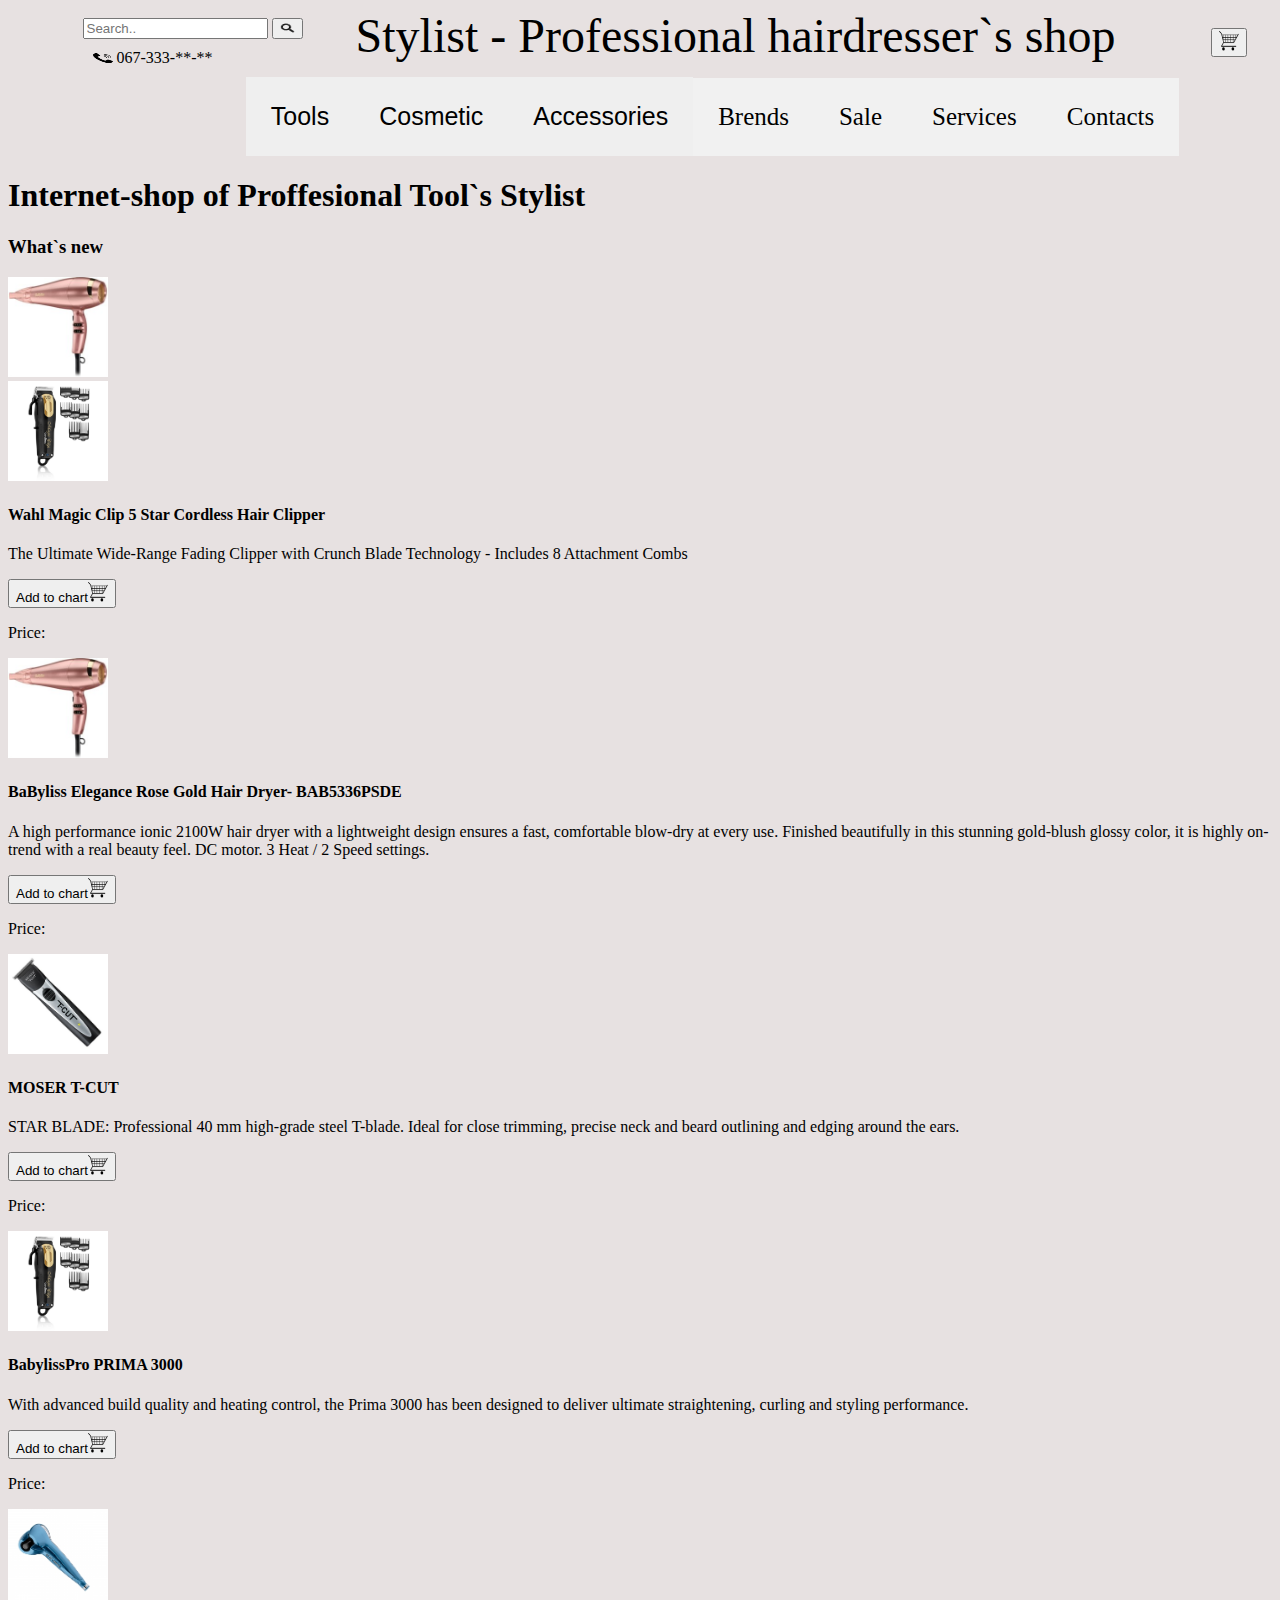
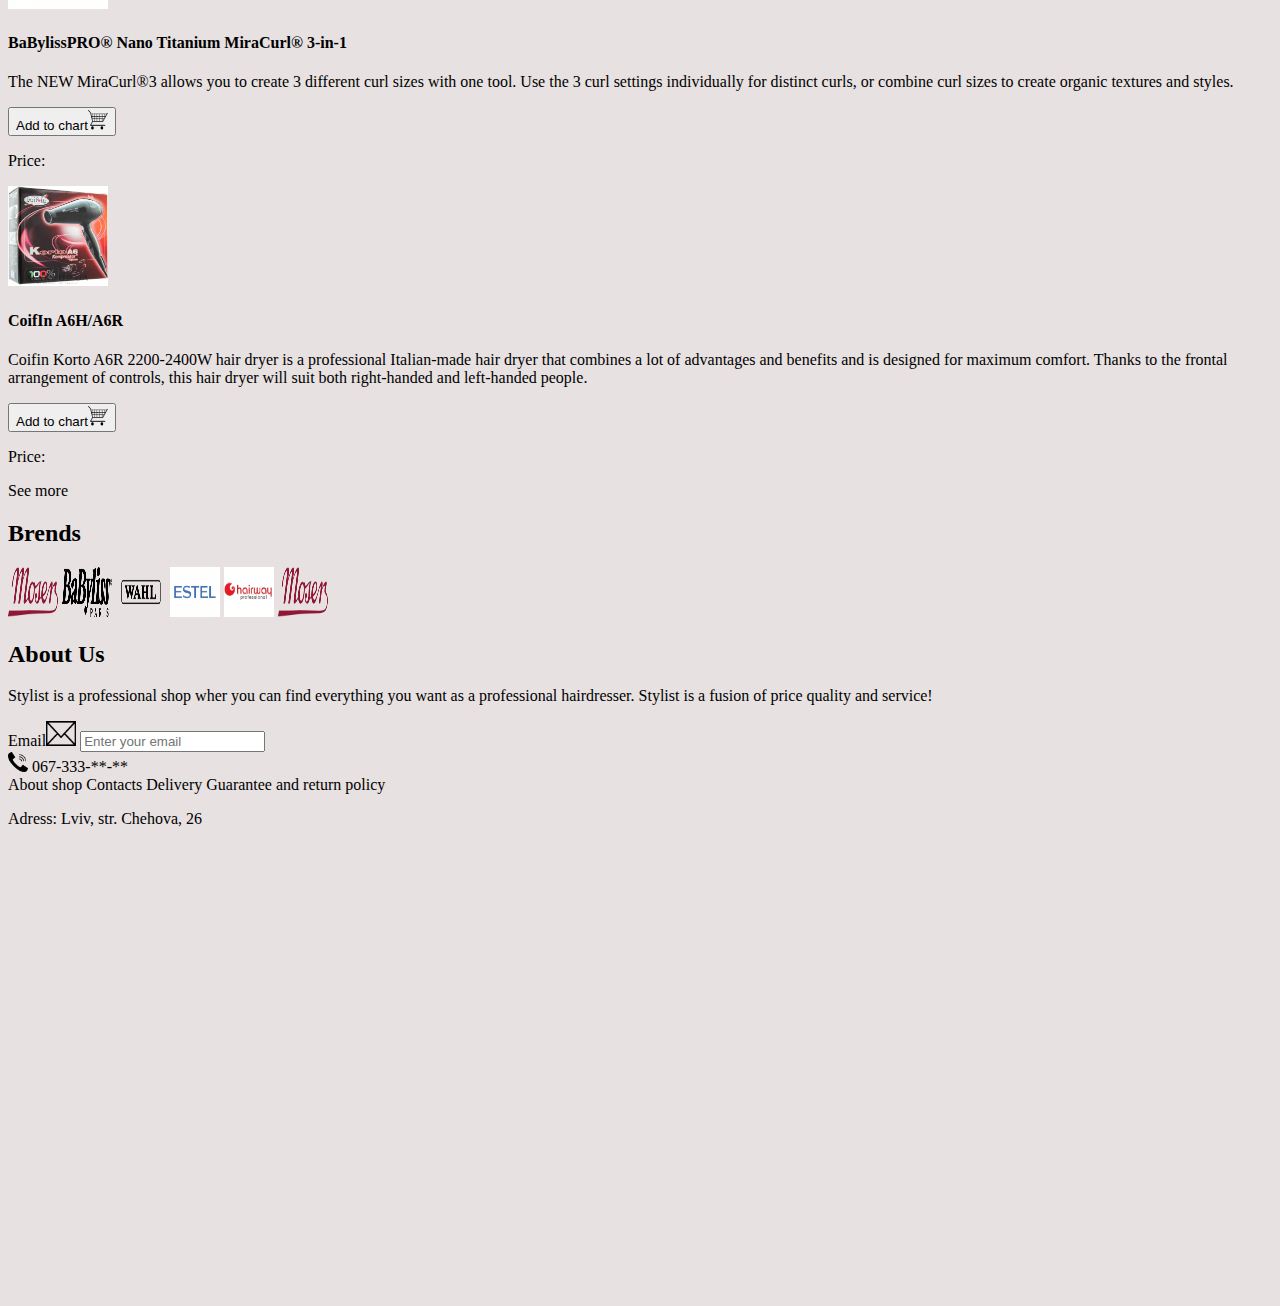
<file: index.html>
<!DOCTYPE html>
<html lang="en">

<head>
	<meta charset="UTF-8">
	<meta name="viewport" content="width=device-width, initial-scale=1.0">
	<meta http-equiv="X-UA-Compatible" content="ie=edge">
	<title>Stylist</title>
    	<link rel="stylesheet" href="css/index.css">
</head>

<body>
	<header>
        <div class="name">
		<a class="active" href="index.html">Stylist - Professional hairdresser`s shop</a>
        </div>
		<div class="search-tel">
			<form id="sbtn" action="/action_page.php">
				<input id="txthold" type="text" placeholder="Search.." name="search">
				<button id="searc" type="submit"><img id="find" src="img_supp/find.png" alt="find icon"><i class="fa fa-search"></i></button>
			</form>
            <div class="tel">
			    <img id="phon" src="img_supp/phone.png" alt="phone"> 067-333-**-**
            </div>
        </div>
        <div class="cart">
			<button type="submit"><img src="img_supp/cart.png" alt="buying cart" height="20" width="20"></button>
        </div>
	</header>
	<nav>
		<div class="topnav">
			<div class="topnav-centered">
				<div class="dropdown">
					<button class="dropbtn">Tools</button>
					<div class="dropdown-content">
						<a href="clipper.html">Professional Clipper</a>
						<a href="#">Trimmer</a>
						<a href="#">Hairdressing scissors</a>
						<a href="#">Hair dryer</a>
						<a href="#">Сurling iron</a>
						<a href="#">Crimping iron</a>
						<a href="#">Hair straightening Iron</a>
						<a href="#">Hair Stylers</a>
						<a href="#">Electronic scales</a>
					</div>
				</div>
			</div>
		</div>
		<div class="dropdown">
			<button class="dropbtn">Cosmetic</button>
			<div class="dropdown-content">
				<a href="#">Hair</a>
				<a href="#">Body</a>
				<a href="#">Face</a>
				<a href="#">Hands</a>
				<a href="#">Podology</a>
			</div>
		</div>
		<div class="dropdown">
			<button class="dropbtn">Accessories</button>
			<div class="dropdown-content">
				<a href="#">Consumable products</a>
				<a href="#">Hairdresser's accesories</a>
				<a href="#">Hairdresser's clothes</a>
				<a href="#">Perfums</a>
				<a href="#">Manicure tool</a>
			</div>
		</div>
		<a class="brend" href="#brends">Brends</a>
		<a class="sale" href="#sales">Sale</a>
        <a class="addition" href="#additional">Services</a>
		<a class="cont" href="#contacts">Contacts</a>
	</nav>
	<section class="rolling">
		<h1 id="heading">Internet-shop of Proffesional Tool`s Stylist</h1>
		<h3>What`s new</h3>
		<img src="img/babhairdrier.jpg" alt="carusell" height="100" width="100">
   </section>
	<main class="mostviewed">
			<div class="wahlmagicclip">
				<a href="#">
					<img src="img/wahlmagicclip.jpeg" width="100" height="100" alt="hair clipper">
                </a>
					<h4>Wahl Magic Clip 5 Star Cordless Hair Clipper</h4>
					<p>The Ultimate Wide-Range Fading Clipper with Crunch Blade Technology - Includes 8 Attachment Combs
					</p>
					<button class="add">Add to chart<img src="img_supp/cart.png" alt="buying cart" height="20" width="20"></button>
					<p>Price:</p>
			</div>
			<div class="babhairdrier">
				<a href="#">
					<img src="img/babhairdrier.jpg" width="100" height="100" alt="hair drier">
                </a>
					<h4>BaByliss Elegance Rose Gold Hair Dryer- BAB5336PSDE</h4>
					<p>A high performance ionic 2100W hair dryer with a lightweight design ensures a fast, comfortable
						blow-dry at every use.
						Finished beautifully in this stunning gold-blush glossy color, it is highly on-trend with a real
						beauty feel. DC motor. 3 Heat / 2 Speed settings.
					</p>
					<button class="add">Add to chart<img src="img_supp/cart.png" alt="buying cart" height="20" width="20"></button>
					<p>Price:</p>
			</div>
			<div class="moser-t-cut">
				<a href="#">
					<img src="img/moser-t-cut.jpg" width="100" height="100" alt="moser t-cut trimmer">
                </a>
					<h4>MOSER T-CUT</h4>
					<p>STAR BLADE: Professional 40 mm high-grade steel T-blade. Ideal for close trimming, precise neck
						and beard outlining and edging around the ears.</p>
					<button class="add">Add to chart<img src="img_supp/cart.png" alt="buying cart" height="20" width="20"></button>
					<p>Price:</p>
			</div>
			<div class="wahlmagicclip">
				<a href="#">
					<img src="img/wahlmagicclip.jpeg" width="100" height="100" alt="STRAIGHTENERS">
                </a>
					<h4>BabylissPro PRIMA 3000</h4>
					<p>With advanced build quality and heating control, the Prima 3000 has been designed to deliver
						ultimate straightening, curling and styling performance.</p>
					<button class="add">Add to chart<img src="img_supp/cart.png" alt="buying cart" height="20" width="20"></button>
					<p>Price:</p>
			</div>
			<div class="miracurl">
				<a href="#">
					<img src="img/miracurl.jpg" width="100" height="100" alt="BaBylissPRO Nano Titanium MiraCurl">
                </a>
					<h4>BaBylissPRO® Nano Titanium MiraCurl® 3-in-1</h4>
					<p>The NEW MiraCurl®3 allows you to create 3 different curl sizes with one tool. Use the 3 curl
						settings individually for distinct curls, or combine curl sizes to create organic textures and
						styles.</p>
					<button class="add">Add to chart<img src="img_supp/cart.png" alt="buying cart" height="20" width="20"></button>
					<p>Price:</p>
			</div>
			<div class="cortoa6">
				<a href="#">
					<img src="img/cortoa6.jpg" width="100" height="100" alt="hair drier">
                </a>
					<h4>CoifIn A6H/A6R</h4>
					<p>Coifin Korto A6R 2200-2400W hair dryer is a professional Italian-made hair dryer that combines a
						lot of advantages and benefits and is designed for maximum comfort. Thanks to the frontal
						arrangement of controls, this hair dryer will suit both right-handed and left-handed people.</p>
					<button class="add">Add to chart<img src="img_supp/cart.png" alt="buying cart" height="20" width="20"></button>
					<p>Price:</p>
			</div>
	</main>
	<section class="more">
		<a href="#">See more</a>
		<div class="brnds">
	    	<h2 id="brends">Brends</h2>
		    <img src="img/moserlogo.png" height="50" width="50" alt="logo">
		    <img src="img/babylislogo.png" height="50" width="50" alt="logo">
		    <img src="img/wahllogo.png" height="50" width="50" alt="logo">
		    <img src="img/estellogo.jpg" height="50" width="50" alt="logo">
		    <img src="img/hairwaylogo.jpg" height="50" width="50" alt="logo">
		    <img src="img/moserlogo.png" height="50" width="50" alt="logo">
        </div>
   	</section>
	<article class="article">
        <h2>About Us</h2>
		<p>Stylist is a professional shop wher you can find everything you want as a professional hairdresser.
		Stylist is a fusion of price quality and service!</p>
	</article>
	<footer>
		<label class="email">Email<img src="img_supp/mail.png" alt="email" height="25" width="30">
            <input type="text" name="mail" placeholder="Enter your email">
        </label>
		<div class="contphone">
			<img src="img_supp/phone.png" alt="phone us" height="20" width="20"> 067-333-**-**
        </div>
		<div class="contact">
			<a href="#">About shop</a>
			<a href="#">Contacts</a>
			<a href="#">Delivery</a>
			<a href="#">Guarantee and return policy</a>
		</div>
		<div class="adress">
		<p>Adress: Lviv, str. Chehova, 26</p>
		<iframe
		    src="https://www.google.com/maps/embed?pb=!1m18!1m12!1m3!1d2573.2209247962865!2d24.039779515709284!3d49.83830627939549!2m3!1f0!2f0!3f0!3m2!1i1024!2i768!4f13.1!3m3!1m2!1s0x473add233864821f%3A0xdc958e021e1be620!2z0KHRgtC40LvRltGB0YI!5e0!3m2!1suk!2sua!4v1590345260656!5m2!1suk!2sua"
		    width="600" height="450" frameborder="0" style="border:0;" allowfullscreen=""
		    aria-hidden="false" tabindex="0"></iframe>
		</div>
	</footer>
</body>
</html>
</file>
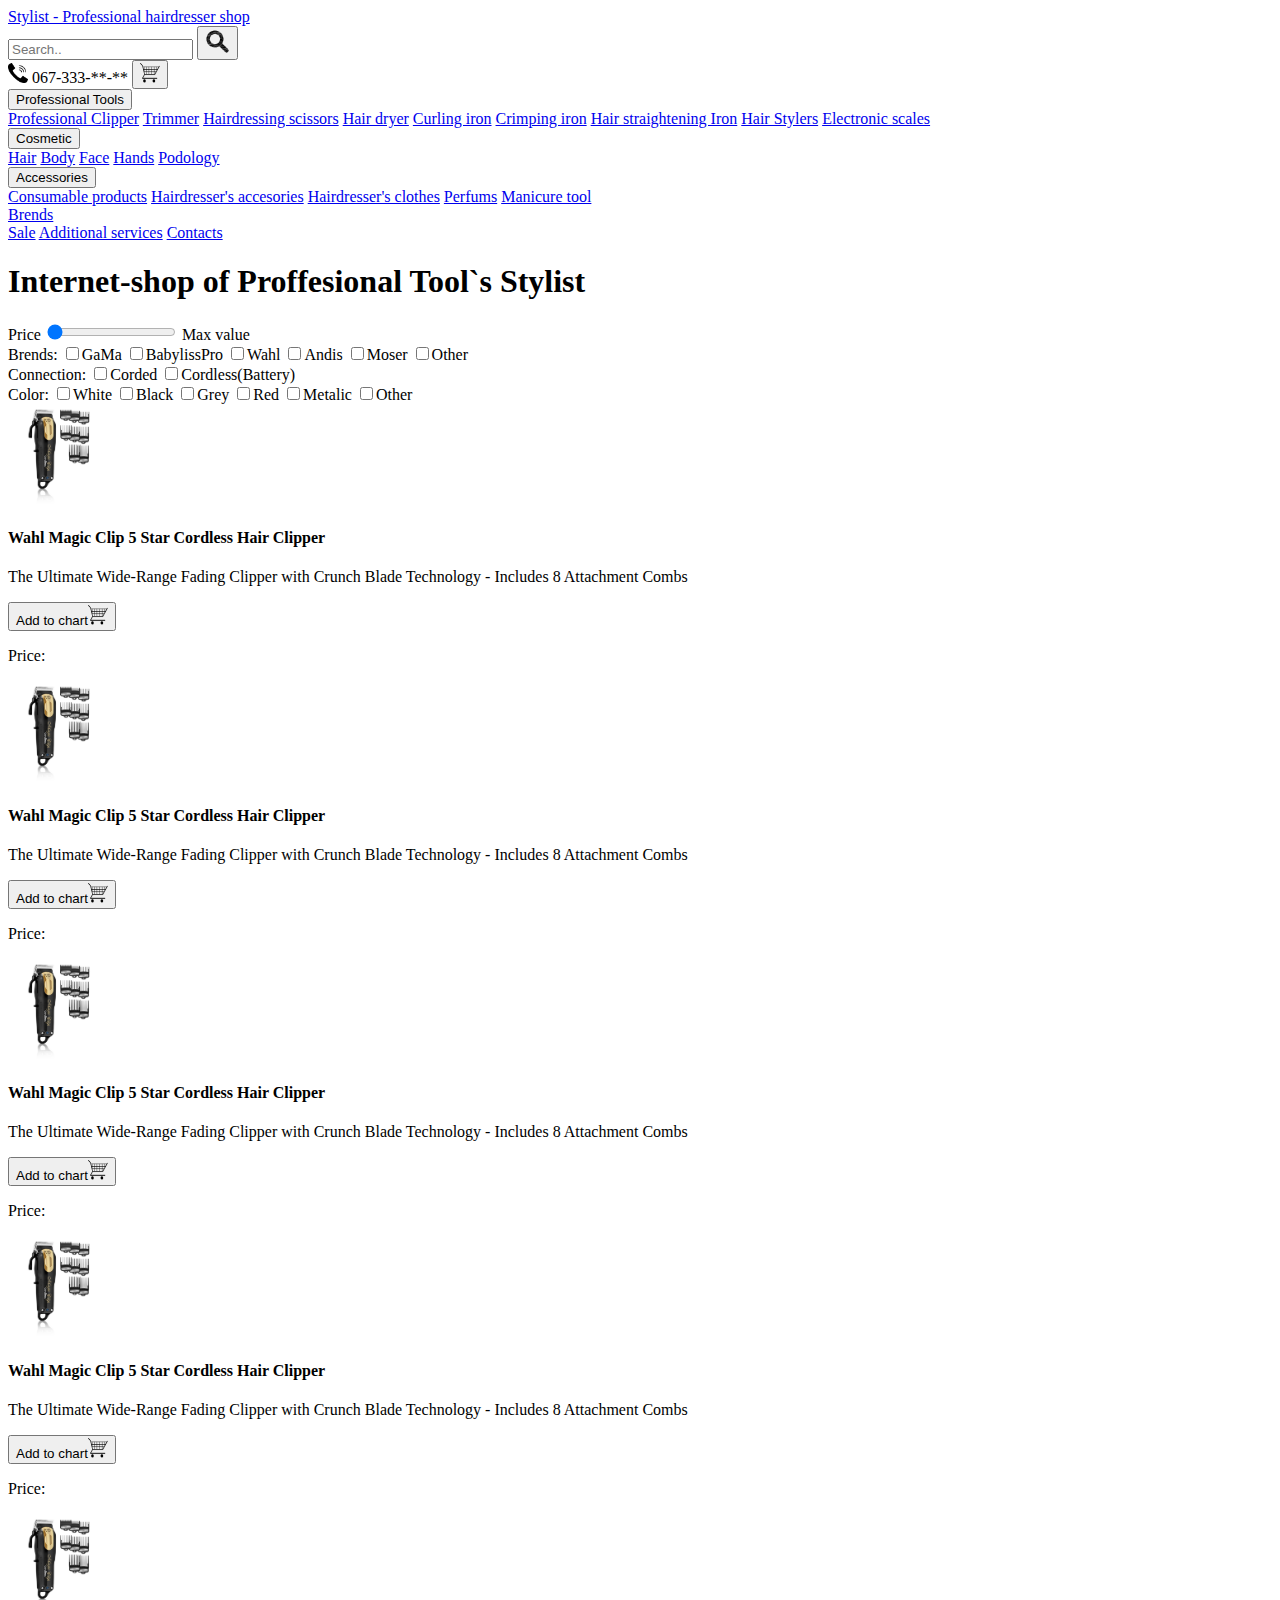
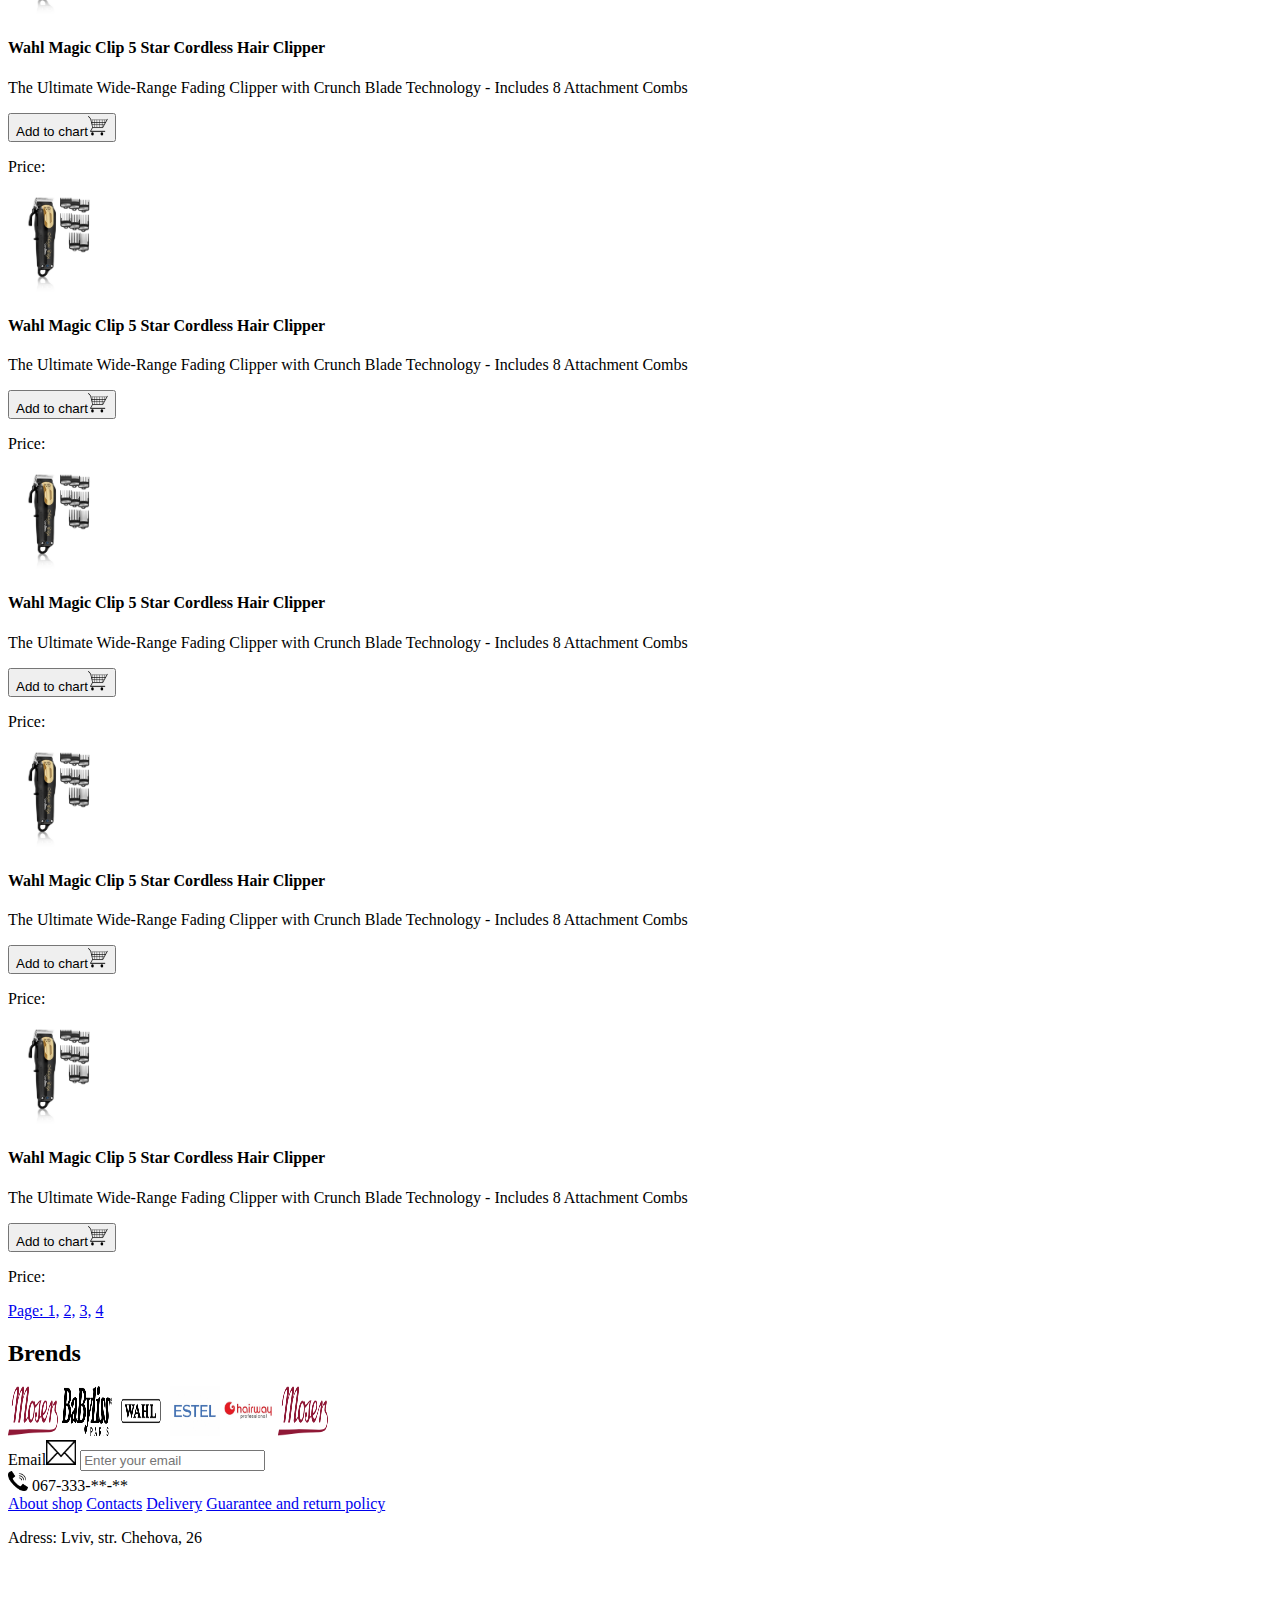
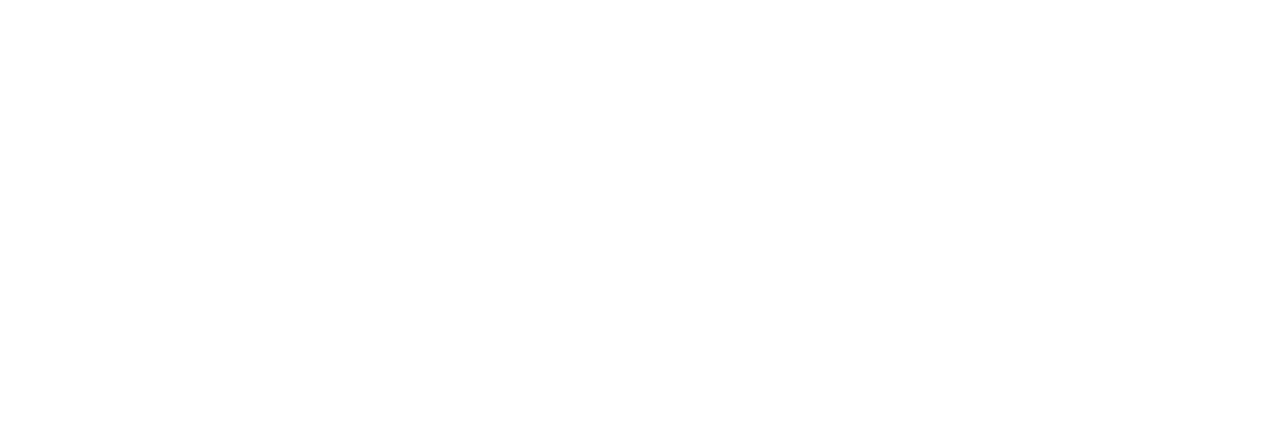
<file: clipper.html>
<!DOCTYPE html>
<html lang="en">

<head>
	<meta charset="UTF-8">
	<meta name="viewport" content="width=device-width, initial-scale=1.0">
	<meta http-equiv="X-UA-Compatible" content="ie=edge">
	<title>Document</title>
</head>

<body>
	<header>
		<a class="active" href="index.html">Stylist - Professional hairdresser shop</a>
			<div class="search-container">
				<form action="/action_page.php">
					<input type="text" placeholder="Search.." name="search">
					<button type="submit"><img src="img_supp/find.png" alt="find icon" height="25" width="25"><i class="fa fa-search"></i></button>
				</form>
			</div>
			<img src="img_supp/phone.png" alt="phone us" height="20" width="20"> 067-333-**-**
			<button type="submit"><img src="img_supp/cart.png" alt="buying cart" height="20" width="20"></button>
	</header>
	<div class="menu">
		<div class="topnav">
			<div class="topnav-centered">
				<div class="dropdown">
					<button class="dropbtn">Professional Tools</button>
					<div class="dropdown-content">
						<a href="#">Professional Clipper</a>
						<a href="#">Trimmer</a>
						<a href="#">Hairdressing scissors</a>
						<a href="#">Hair dryer</a>
						<a href="#">Сurling iron</a>
						<a href="#">Crimping iron</a>
						<a href="#">Hair straightening Iron</a>
						<a href="#">Hair Stylers</a>
						<a href="#">Electronic scales</a>
					</div>
				</div>
			</div>
		</div>
		<div class="dropdown">
			<button class="dropbtn">Cosmetic</button>
			<div class="dropdown-content">
				<a href="#">Hair</a>
				<a href="#">Body</a>
				<a href="#">Face</a>
				<a href="#">Hands</a>
				<a href="#">Podology</a>
			</div>
		</div>
		<div class="dropdown">
			<button class="dropbtn">Accessories</button>
			<div class="dropdown-content">
				<a href="#">Consumable products</a>
				<a href="#">Hairdresser's accesories</a>
				<a href="#">Hairdresser's clothes</a>
				<a href="#">Perfums</a>
				<a href="#">Manicure tool</a>
			</div>
		</div>
		<a href="#brends">Brends</a>
		<div class="topnav-right">
			<a href="#sales">Sale</a>
			<a href="#additional">Additional services</a>
			<a href="#contacts">Contacts</a>
		</div>
	</div>
	<h1 id="heading">Internet-shop of Proffesional Tool`s Stylist</h1>
	<label for="price">Price</label>
	<input type="range" id="price" name="pric" step="10" max="30000" min="1" value="50">
	<label for="pric">Max value</label>
	<br>
	<label for="brend">Brends:</label>
	<input type="checkbox" name="gama">GaMa
	<input type="checkbox" name="babylisspro">BabylissPro
	<input type="checkbox" name="wahl">Wahl
	<input type="checkbox" name="andis">Andis
	<input type="checkbox" name="moser">Moser
	<input type="checkbox" name="other">Other
	<br>
	<label for="connection">Сonnection:</label>
	<input type="checkbox" name="corded">Corded
	<input type="checkbox" name="battery">Cordless(Battery)
	<br>
	<label for="color">Color:</label>
	<input type="checkbox" name="white">White
	<input type="checkbox" name="black">Black
	<input type="checkbox" name="grey">Grey
	<input type="checkbox" name="red">Red
	<input type="checkbox" name="metalic">Metalic
	<input type="checkbox" name="other">Other
	<div class="cont">
		<div class="form1">
			<a href="tab.html">
				<img src="img/wahlmagicclip.jpeg" width="100" height="100" alt="hair clipper">
                </a>
				<h4>Wahl Magic Clip 5 Star Cordless Hair Clipper</h4>
				<p>The Ultimate Wide-Range Fading Clipper with Crunch Blade Technology - Includes 8 Attachment Combs
				</p>
				<button class="add">Add to chart<img src="img_supp/cart.png" alt="buying cart" height="20" width="20"></button>
				<p>Price:</p>
		</div>
		<div class="form2">
			<a href="tab.html">
				<img src="img/wahlmagicclip.jpeg" width="100" height="100" alt="hair clipper">
                </a>
				<h4>Wahl Magic Clip 5 Star Cordless Hair Clipper</h4>
				<p>The Ultimate Wide-Range Fading Clipper with Crunch Blade Technology - Includes 8 Attachment Combs
				</p>
				<button class="add">Add to chart<img src="img_supp/cart.png" alt="buying cart" height="20" width="20"></button>
				<p>Price:</p>
		</div>
		<div class="form3">
			<a href="tab.html">
				<img src="img/wahlmagicclip.jpeg" width="100" height="100" alt="hair clipper">
                </a>
				<h4>Wahl Magic Clip 5 Star Cordless Hair Clipper</h4>
				<p>The Ultimate Wide-Range Fading Clipper with Crunch Blade Technology - Includes 8 Attachment Combs
				</p>
				<button class="add">Add to chart<img src="img_supp/cart.png" alt="buying cart" height="20" width="20"></button>
				<p>Price:</p>
		</div>
		<div class="form4">
			<a href="tab.html">
				<img src="img/wahlmagicclip.jpeg" width="100" height="100" alt="hair clipper">
                </a>
				<h4>Wahl Magic Clip 5 Star Cordless Hair Clipper</h4>
				<p>The Ultimate Wide-Range Fading Clipper with Crunch Blade Technology - Includes 8 Attachment Combs
				</p>
				<button class="add">Add to chart<img src="img_supp/cart.png" alt="buying cart" height="20" width="20"></button>
				<p>Price:</p>
		</div>
		<div class="form5">
			<a href="tab.html">
				<img src="img/wahlmagicclip.jpeg" width="100" height="100" alt="hair clipper">
                </a>
				<h4>Wahl Magic Clip 5 Star Cordless Hair Clipper</h4>
				<p>The Ultimate Wide-Range Fading Clipper with Crunch Blade Technology - Includes 8 Attachment Combs
				</p>
				<button class="add">Add to chart<img src="img_supp/cart.png" alt="buying cart" height="20" width="20"></button>
				<p>Price:</p>
		</div>
		<div class="form6">
			<a href="tab.html">
				<img src="img/wahlmagicclip.jpeg" width="100" height="100" alt="hair clipper">
                </a>
				<h4>Wahl Magic Clip 5 Star Cordless Hair Clipper</h4>
				<p>The Ultimate Wide-Range Fading Clipper with Crunch Blade Technology - Includes 8 Attachment Combs
				</p>
				<button class="add">Add to chart<img src="img_supp/cart.png" alt="buying cart" height="20" width="20"></button>
				<p>Price:</p>
		</div>
		<div class="form7">
			<a href="tab.html">
				<img src="img/wahlmagicclip.jpeg" width="100" height="100" alt="hair clipper">
                </a>
				<h4>Wahl Magic Clip 5 Star Cordless Hair Clipper</h4>
				<p>The Ultimate Wide-Range Fading Clipper with Crunch Blade Technology - Includes 8 Attachment Combs
				</p>
				<button class="add">Add to chart<img src="img_supp/cart.png" alt="buying cart" height="20" width="20"></button>
				<p>Price:</p>
		</div>
		<div class="form8">
			<a href="tab.html">
				<img src="img/wahlmagicclip.jpeg" width="100" height="100" alt="hair clipper">
                </a>
				<h4>Wahl Magic Clip 5 Star Cordless Hair Clipper</h4>
				<p>The Ultimate Wide-Range Fading Clipper with Crunch Blade Technology - Includes 8 Attachment Combs
				</p>
				<button class="add">Add to chart<img src="img_supp/cart.png" alt="buying cart" height="20" width="20"></button>
				<p>Price:</p>
		</div>
		<div class="form9">
			<a href="tab.html">
				<img src="img/wahlmagicclip.jpeg" width="100" height="100" alt="hair clipper">
                </a>
				<h4>Wahl Magic Clip 5 Star Cordless Hair Clipper</h4>
				<p>The Ultimate Wide-Range Fading Clipper with Crunch Blade Technology - Includes 8 Attachment Combs
				</p>
				<button class="add">Add to chart<img src="img_supp/cart.png" alt="buying cart" height="20" width="20"></button>
				<p>Price:</p>
		</div>
	</div>
	<a href="#">Page: 1,</a>
	<a href="#">2,</a>
	<a href="#">3,</a>
	<a href="#">4</a>
	<div class="brnds">
		<h2 id="brends">Brends</h2>
		<img src="img/moserlogo.png" height="50" width="50" alt="logo">
		<img src="img/babylislogo.png" height="50" width="50" alt="logo">
		<img src="img/wahllogo.png" height="50" width="50" alt="logo">
		<img src="img/estellogo.jpg" height="50" width="50" alt="logo">
		<img src="img/hairwaylogo.jpg" height="50" width="50" alt="logo">
		<img src="img/moserlogo.png" height="50" width="50" alt="logo">
        </div>
		<div class="footer">
			<label class="email">Email<img src="img_supp/mail.png" alt="email" height="25" width="30">
            <input type="text" name="mail" placeholder="Enter your email">
        </label>
			<div class="contphone">
				<img src="img_supp/phone.png" alt="phone us" height="20" width="20"> 067-333-**-**
            </div>
			<div class="contact">
				<a href="#">About shop</a>
				<a href="#">Contacts</a>
				<a href="#">Delivery</a>
				<a href="#">Guarantee and return policy</a>
			</div>
				<div class="adress">
					<p>Adress: Lviv, str. Chehova, 26</p>
					<iframe
						src="https://www.google.com/maps/embed?pb=!1m18!1m12!1m3!1d2573.2209247962865!2d24.039779515709284!3d49.83830627939549!2m3!1f0!2f0!3f0!3m2!1i1024!2i768!4f13.1!3m3!1m2!1s0x473add233864821f%3A0xdc958e021e1be620!2z0KHRgtC40LvRltGB0YI!5e0!3m2!1suk!2sua!4v1590345260656!5m2!1suk!2sua"
						width="600" height="450" frameborder="0" style="border:0;" allowfullscreen=""
						aria-hidden="false" tabindex="0"></iframe>
				</div>
		</div>
</body>

</html>
</file>
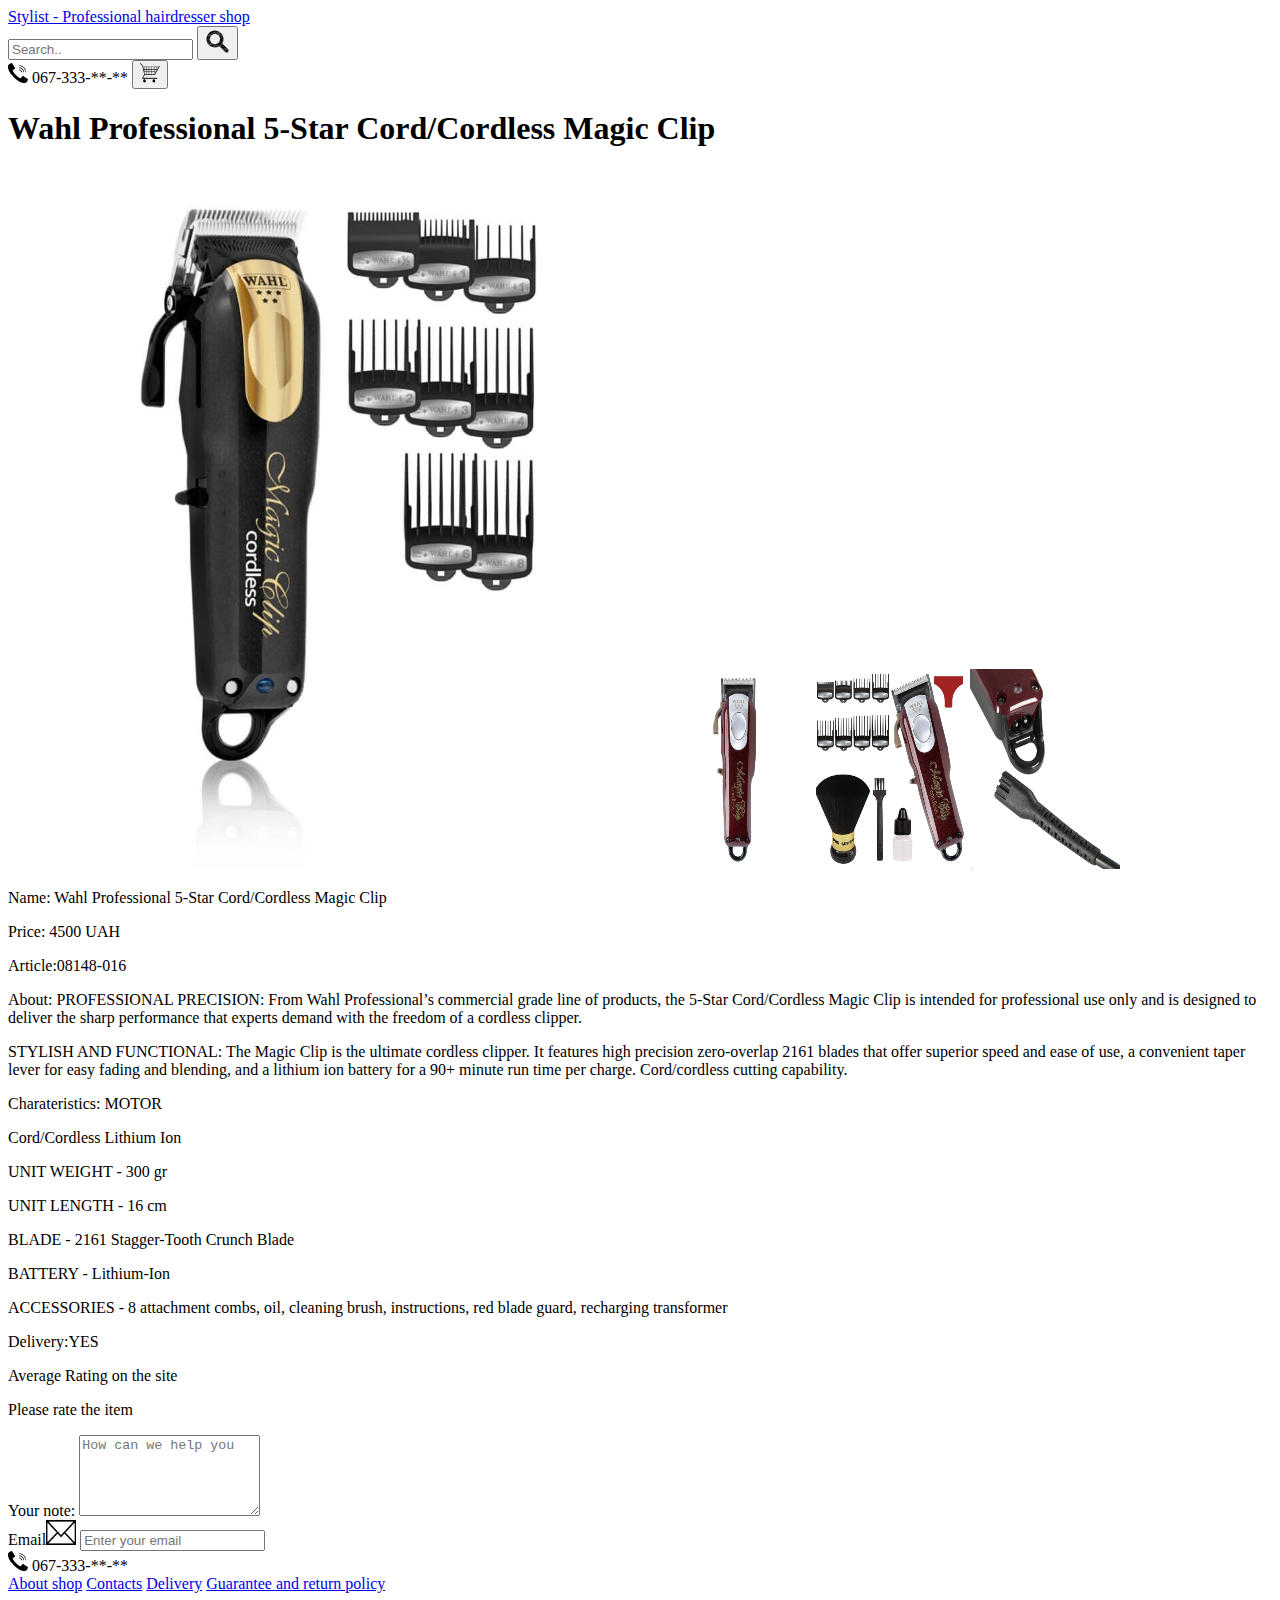
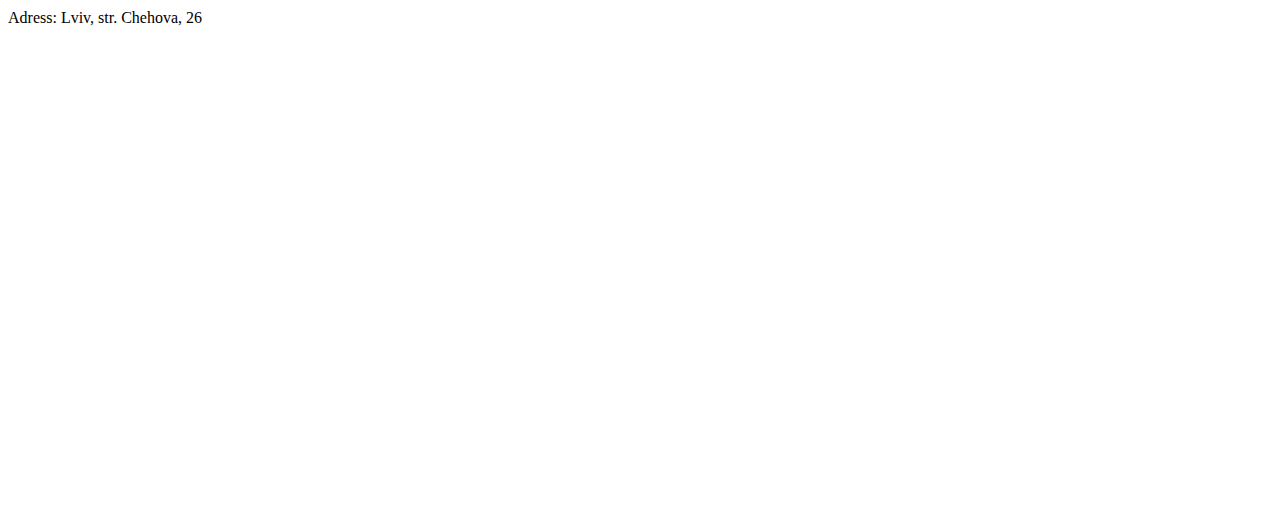
<file: tab.html>
<!DOCTYPE html>
<html lang="en">

<head>
	<meta charset="UTF-8">
	<meta name="viewport" content="width=device-width, initial-scale=1.0">
	<meta http-equiv="X-UA-Compatible" content="ie=edge">
	<title>Document</title>
</head>

<body>
	<header>
		<a class="active" href="index.html">Stylist - Professional hairdresser shop</a>
		<div class="search-container">
			<form action="/action_page.php">
				<input type="text" placeholder="Search.." name="search">
				<button type="submit"><img src="img_supp/find.png" alt="find icon" height="25" width="25"><i class="fa fa-search"></i></button>
			</form>
		</div>
		<img src="img_supp/phone.png" alt="phone us" height="20" width="20"> 067-333-**-**
		<button type="submit"><img src="img_supp/cart.png" alt="buying cart" height="20" width="20"></button>
	</header>
	<div class="name">
		<h1>Wahl Professional 5-Star Cord/Cordless Magic Clip</h1>
	</div>
	<div class="pic">
		<img src="img/wahlmagicclip.jpeg" alt="wahl magic clip black" width="650" height="700">
		<img src="img/wahl_magic3.jpg" alt="wahl magic clip red" width="150" height="200">
		<img src="img/wahl_magic1.jpg" alt="wahl magic clip conection type" width="150" height="200">
		<img src="img/wahl_magic2.jpg" alt="wahl magic clip accesories" width="150" height="200">
    </div>
		<div>
			<p>Name: Wahl Professional 5-Star Cord/Cordless Magic Clip</p>
			<p>Price: 4500 UAH</p>
			<p>Article:08148-016</p>
			<div class="disc">
				<p>About: PROFESSIONAL PRECISION: From Wahl Professional’s commercial grade line of products, the 5-Star
					Cord/Cordless Magic Clip is intended for professional use only and is designed to deliver the sharp
					performance that experts demand with the freedom of a cordless clipper.</p>
				<p>STYLISH AND FUNCTIONAL: The Magic Clip is the ultimate cordless clipper. It features high precision
					zero-overlap 2161 blades that offer superior speed and ease of use, a convenient taper lever for
					easy fading and blending, and a lithium ion battery for a 90+ minute run time per charge.
					Cord/cordless cutting capability. </p>
			</div>
			<div class="char">
				<p>Charateristics: MOTOR</p>
				<p>Cord/Cordless Lithium Ion</p>
				<p>UNIT WEIGHT - 300 gr</p>
				<p>UNIT LENGTH - 16 cm</p>
				<p>BLADE - 2161 Stagger-Tooth Crunch Blade</p>
				<p>BATTERY - Lithium-Ion</p>
				<p>ACCESSORIES - 8 attachment combs, oil, cleaning brush, instructions, red blade guard, recharging
					transformer</p>
			</div>
			<div class="deliv">
				<p>Delivery:YES</p>
			</div>
		</div>
		<div class="rating">
			<p>Average Rating on the site</p>
			<span class="fa fa-star checked"></span>
			<span class="fa fa-star checked"></span>
			<span class="fa fa-star checked"></span>
			<span class="fa fa-star"></span>
			<span class="fa fa-star"></span>
		</div>
		<div class="rateus">
			<p>Please rate the item</p>
			<span class="fa fa-star checked"></span>
			<span class="fa fa-star checked"></span>
			<span class="fa fa-star checked"></span>
			<span class="fa fa-star"></span>
			<span class="fa fa-star"></span>
		</div>
		<label for="message">Your note:</label>
		<textarea rows="5" name="message" id="message" placeholder="How can we help you"></textarea>
	<div class="footer">
		<label class="email">Email<img src="img_supp/mail.png" alt="email" height="25" width="30">
            <input type="text" name="mail" placeholder="Enter your email">
        </label>
		<div class="contphone">
			<img src="img_supp/phone.png" alt="phone us" height="20" width="20"> 067-333-**-**
        </div>
		<div class="contact">
			<a href="#">About shop</a>
			<a href="#">Contacts</a>
			<a href="#">Delivery</a>
			<a href="#">Guarantee and return policy</a>
	    </div>
		<div class="adress">
		<p>Adress: Lviv, str. Chehova, 26</p>
		    <iframe
						src="https://www.google.com/maps/embed?pb=!1m18!1m12!1m3!1d2573.2209247962865!2d24.039779515709284!3d49.83830627939549!2m3!1f0!2f0!3f0!3m2!1i1024!2i768!4f13.1!3m3!1m2!1s0x473add233864821f%3A0xdc958e021e1be620!2z0KHRgtC40LvRltGB0YI!5e0!3m2!1suk!2sua!4v1590345260656!5m2!1suk!2sua"
						width="600" height="450" frameborder="0" style="border:0;" allowfullscreen=""
						aria-hidden="false" tabindex="0"></iframe>
		</div>
	</div>
</body>

</html>
</file>
<file: css/index.css>
body {
    background: #e7e1e1;
    font-family: 'Times New Roman', Times, serif, sans-serif;
    max-width: 1280px;
    }

a {
    text-decoration: none;
    color: black;
}

header {
    display: flex;
    justify-content: center;
    margin-left: 45px;

}

.search-tel {
    order: -1;
    align-self: center;
}

#sbtn {
    margin: 10px 5px;
}

.tel {
    margin: 10px 15px;
}

#find {
    margin: 0;
    height: 10px;
    width: 15px;
}

#phon{
    height: 10px;
    width: 20px;
}

.name {
    font-size: 3rem;
    text-align: center;
    margin-left: 1em;
    margin-right: 2em;
}

.cart{
    justify-content: center;
    align-self: center;
    max-width: 1280px;
}

nav{
  display: flex;
  justify-content: center;
  align-items: center;
  color: black;
  margin-left: 145px;
}

.dropbtn {
  color: black;
  padding: 25px;
  font-size: 25px;
  border: none;
  cursor: pointer;
  
}

.dropdown-content {
  display: none;
  position: absolute;
  background-color: #f9f9f9;
  min-width: 160px;
  box-shadow: 0px 8px 16px 0px rgba(0,0,0,0.2);
  z-index: 1;
}

.dropdown-content a {
  color: black;
  padding: 12px 16px;
  text-decoration: none;
  display: block;
}

.dropdown-content a:hover {background-color: #f1f1f1}

.dropdown:hover .dropdown-content {
  display: block;
}

.dropdown:hover .dropbtn {
  background-color: #e9ccb1;
}

.brend {
    background-color: #f1f1f1;
    padding: 25px 25px;
    font-size: 25px;
}

.brend:hover {
  background-color: #e9ccb1;
}

.sale {
    background-color: #f1f1f1;
    padding: 25px 25px;
    font-size: 25px;
}

.sale:hover {
  background-color: #e9ccb1;
}

.addition {
    background-color: #f1f1f1;
    padding: 25px 25px;
    font-size: 25px;
}

.addition:hover {
  background-color: #e9ccb1;
}

.cont {
    background-color: #f1f1f1;
    padding: 25px 25px;
    font-size: 25px;
}

.cont:hover {
  background-color: #e9ccb1;
}

@media (max-width:780px) {
   .brend { 
       display: none;
   }     
   .sale {
       display: none;
   }
   .addition {
      display: none; 
   }
   .cont {
      display: none;
   }
}

@media (max-width:1024px) {
    #searc {
        display: none;
    }
}
</file>
